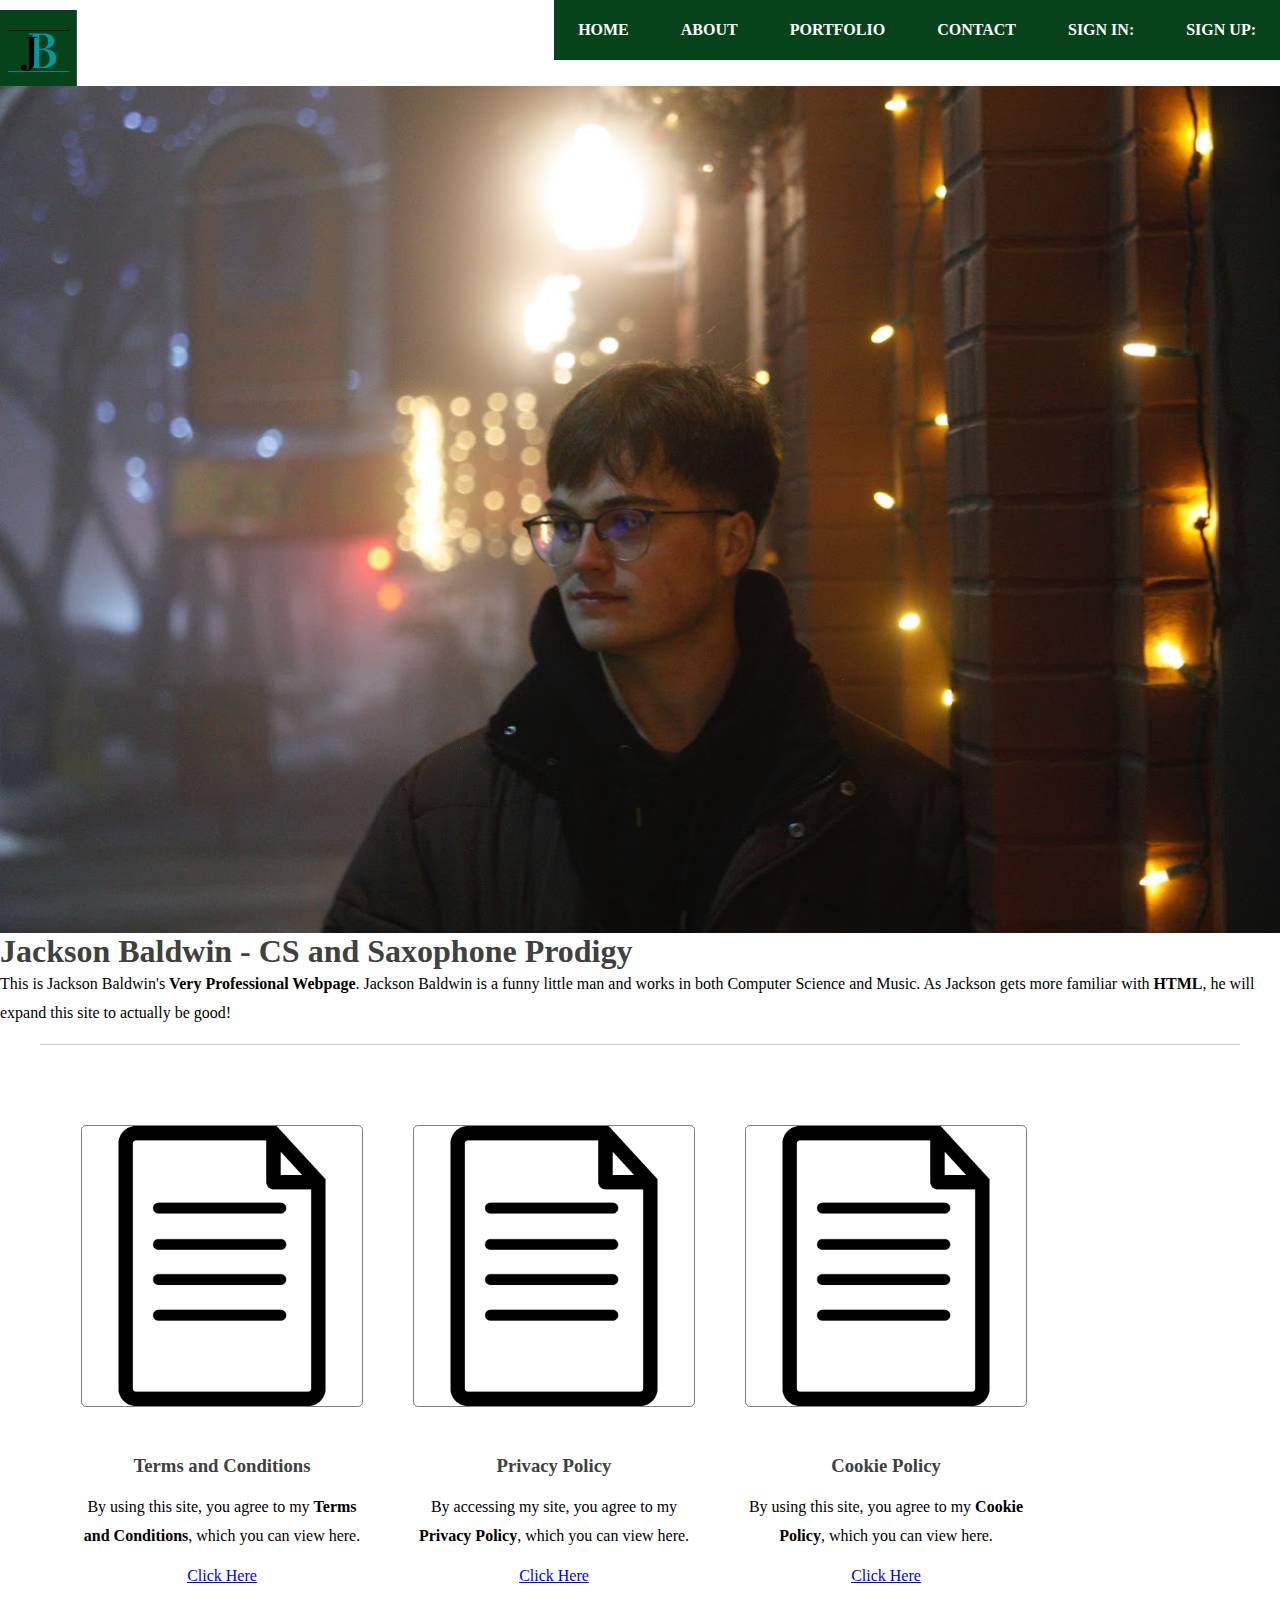
<file: index.html>
<!DOCTYPE html>
 
    <html>
        <head>

            <link rel="stylesheet" href="css/style.css">
            <title>
                First Web Page
            </title>
        </head>
     
        <body>
        <!-- Header Menu of the Page -->
<header>
         
    <!-- Top header menu containing
         logo and Navigation bar -->
    <div id="top-header">
             
        <!-- Logo -->
        <div id="logo">
            <img src="images/logo2.png" />
        </div>   
                 
        <!-- Navigation Menu -->
        <nav>
          <div id="menu">
            <ul>
                <li class="active"><a href="#">Home</a></li>
                <li><a href="about.html">About</a></li>
                <li><a href="portfolio.html">Portfolio</a></li>
                <li><a href="contact.html">Contact</a></li>
                <li><a href="signin.html">Sign in: </a></li>
                <li><a href="signup.html">Sign up: </a></li>
            </ul>
          </div>
        </nav>
    </div>   
 
    <!-- Image menu in Header to contain an Image and
         a sample text over that image -->
    <div id="header-image-menu">
        <img src="images/Jackson_1.jpg"> 
         <h2 id = "image-text">
         </h2>
    </div>
</header>
     
            <!-- Main content between Header and Footer -->
            <main>
                <!-- Section 1 of Main content -->
                <section>
                    <div id="welcome">
                        <h1 class="title">Jackson Baldwin - CS and Saxophone Prodigy</h1>
                                                     
                         
             
            <p>
                            This is Jackson Baldwin's <strong>Very Professional Webpage</strong>. Jackson Baldwin
                            is a funny little man and works in both Computer Science and Music. As Jackson gets more
                            familiar with <b>HTML</b>, he will expand this site to actually be good!
                        </p>
             
             
                    </div>         
                </section>
     
                <!-- Section 2 of Main content -->
                <section>
                     
                </section>
     
                <!-- Section 3 of Main content -->
                
<!-- Section 3 of Main content -->
<section class="container" id="section-3">
    <div id="row">
                 
        <!-- Column 1 -->
        <div id="column21">
            <img src="images/termsandcoditions.png" class="image image-full">
                         
            <div class="img-title">
                <h3>Terms and Conditions</h3>
            </div>
                         
             
<p>
    By using this site, you agree to my <B>Terms and Conditions</B>, which you can view here.
            </p>
 
 
                         
            <a href="https://pictureofahotdog.com/"
                target="_blank" class="button">
                    Click Here
            </a>
        </div>
                     
        <!-- Column 2 -->
        <div id="column22">
             
            <img src="images/termsandcoditions.png" class="image image-full">
                         
            <div class="img-title">
                <h3>Privacy Policy</h3>
            </div>
                         
             
<p>
                By accessing my site, you agree to my <b>Privacy Policy</b>, which you can view here.
            </p>
 
 
                         
            <a href="https://pictureofahotdog.com/"
                target="_blank" class="button">
                    Click Here
            </a>
        </div>
                     
        <!-- Column 3 -->
        <div id="column23">
         
            <img src="images/termsandcoditions.png" class="image image-full">
                         
            <div class="img-title">
                <h3>Cookie Policy</h3>
            </div>
                         
             
<p>
               By using this site, you agree to my <B>Cookie Policy</B>, which you can view here.
            </p>
 
 
                         
            <a href="https://pictureofahotdog.com/"
                target="_blank" class="button">
                    Click Here
            </a>
        </div>
                     
       
    </div>
</section>
            </main>
     
     
            <!-- Footer Menu -->
            <footer>
                 
            </footer>
        </body>
    </html>
</file>
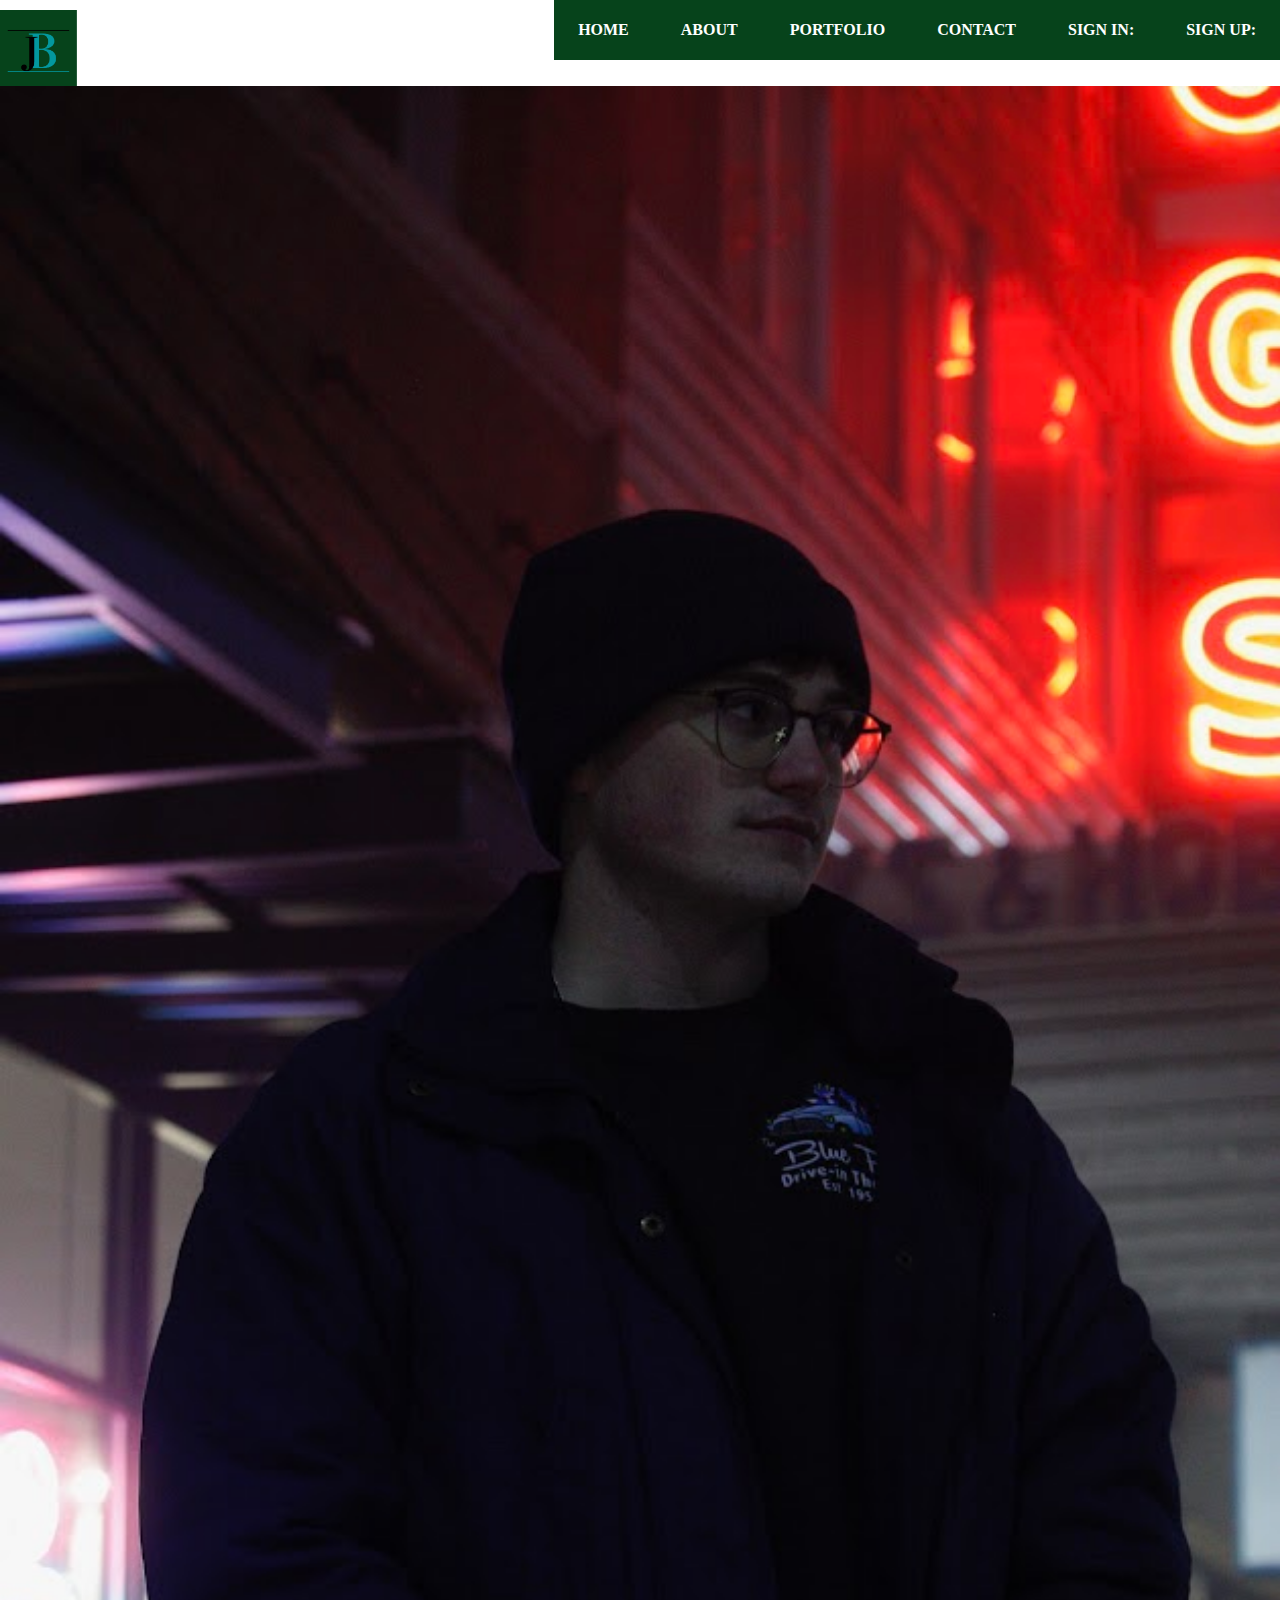
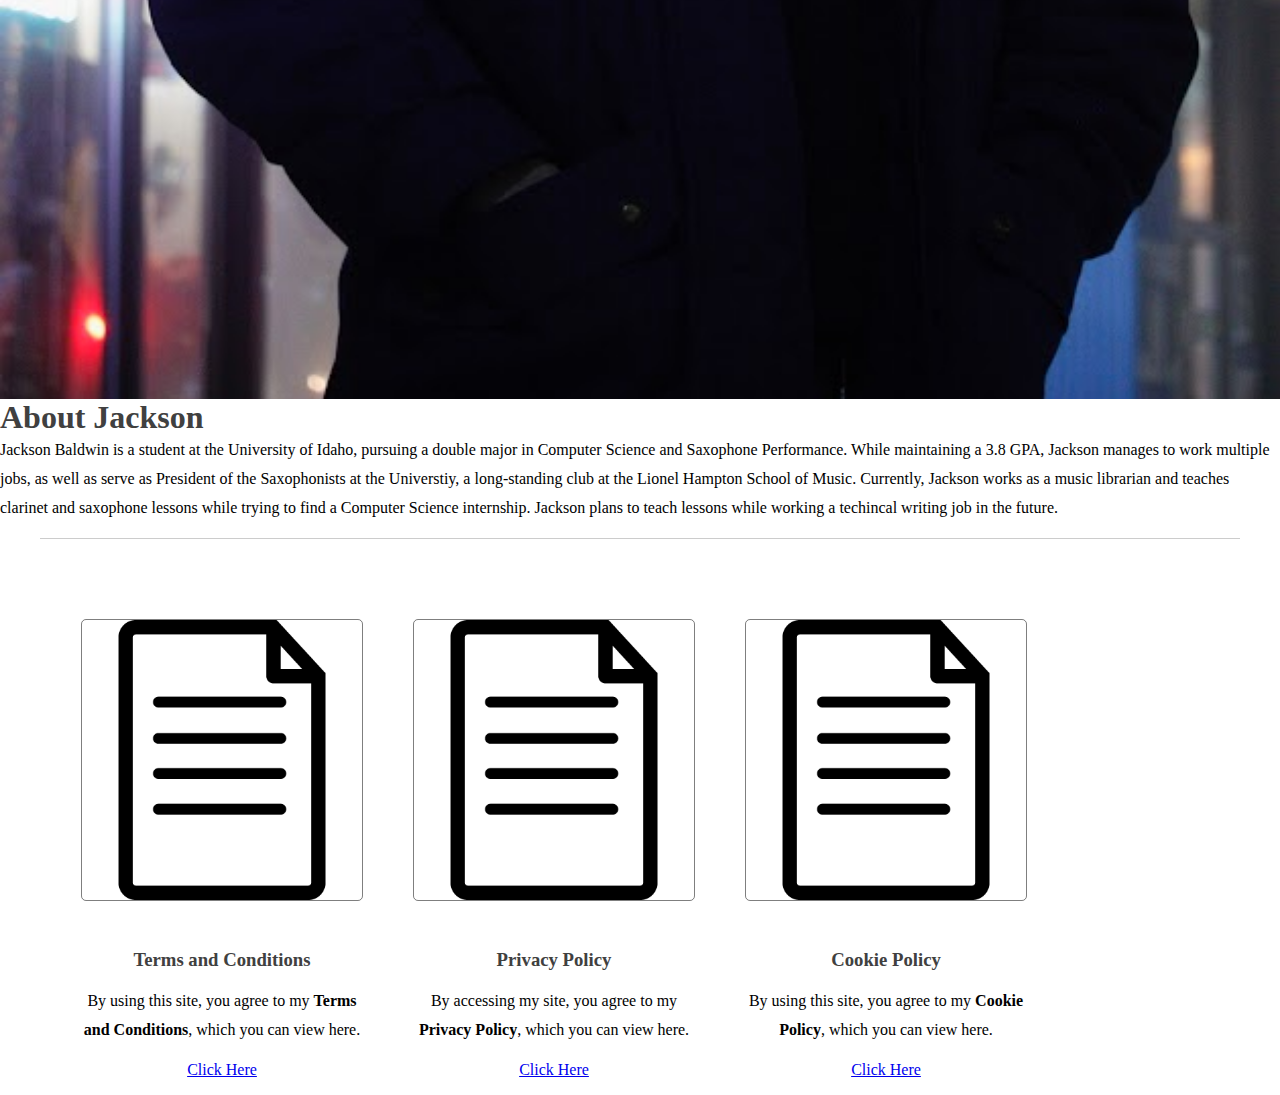
<file: about.html>
<!DOCTYPE html>
 
<html>
    <head>

        <link rel="stylesheet" href="css/style.css">
        <title>
            First Web Page
        </title>
    </head>
 
    <body>

    <!-- Header Menu of the Page -->
<header>
     
<!-- Top header menu containing
     logo and Navigation bar -->
<div id="top-header">
         
    <!-- Logo -->
    <div id="logo">
        <img src="images/logo2.png" />
    </div>   
             
    <!-- Navigation Menu -->
    <nav>
      <div id="menu">
        <ul>
            <li><a href="index.html">Home</a></li>
            <li class="active"><a href="#">About</a></li>
            <li><a href="portfolio.html">Portfolio</a></li>
            <li><a href="contact.html">Contact</a></li>
            <li><a href="signin.html">Sign in: </a></li>
            <li><a href="signup.html">Sign up: </a></li>
        </ul>
      </div>
    </nav>
</div>   

<!-- Image menu in Header to contain an Image and
     a sample text over that image -->
<div id="header-image-menu">
    <img src="images/Jackson_2.jpg"> 
    
</div>
</header>
 
        <!-- Main content between Header and Footer -->
        <main>
            <!-- Section 1 of Main content -->
            <section>
                <div id="welcome">
                    <h1 class="title">About Jackson</h1>
                                                 
                     
         
        <p>
                        Jackson Baldwin is a student at the University of Idaho, pursuing a double major in Computer Science and Saxophone Performance. While maintaining a 
                        3.8 GPA, Jackson manages to work multiple jobs, as well as serve as President of the Saxophonists at the Universtiy, a long-standing club at the 
                        Lionel Hampton School of Music. Currently, Jackson works as a music librarian and teaches clarinet and saxophone lessons while trying to find a Computer 
                        Science internship. Jackson plans to teach lessons while working a techincal writing job in the future.
                    </p>
         
         
                </div>         
            </section>
 
            <!-- Section 2 of Main content -->
            <section>
                 
            </section>
            <!-- Section 3 of Main content -->
<section class="container" id="section-3">
    <div id="row">
                 
        <!-- Column 1 -->
        <div id="column21">
            <img src="images/termsandcoditions.png" class="image image-full">
                         
            <div class="img-title">
                <h3>Terms and Conditions</h3>
            </div>
                         
             
<p>
    By using this site, you agree to my <B>Terms and Conditions</B>, which you can view here.
            </p>
 
 
                         
            <a href="https://pictureofahotdog.com/"
                target="_blank" class="button">
                    Click Here
            </a>
        </div>
                     
        <!-- Column 2 -->
        <div id="column22">
             
            <img src="images/termsandcoditions.png" class="image image-full">
                         
            <div class="img-title">
                <h3>Privacy Policy</h3>
            </div>
                         
             
<p>
                By accessing my site, you agree to my <b>Privacy Policy</b>, which you can view here.
            </p>
 
 
                         
            <a href="https://pictureofahotdog.com/"
                target="_blank" class="button">
                    Click Here
            </a>
        </div>
                     
        <!-- Column 3 -->
        <div id="column23">
         
            <img src="images/termsandcoditions.png" class="image image-full">
                         
            <div class="img-title">
                <h3>Cookie Policy</h3>
            </div>
                         
             
<p>
               By using this site, you agree to my <B>Cookie Policy</B>, which you can view here.
            </p>
 
 
                         
            <a href="https://pictureofahotdog.com/"
                target="_blank" class="button">
                    Click Here
            </a>
        </div>
 
            <!-- Section 3 of Main content -->
            <section>
                 
            </section>
        </main>
 
 
        <!-- Footer Menu -->
        <footer>
             
        </footer>
    </body>
</html>
</file>
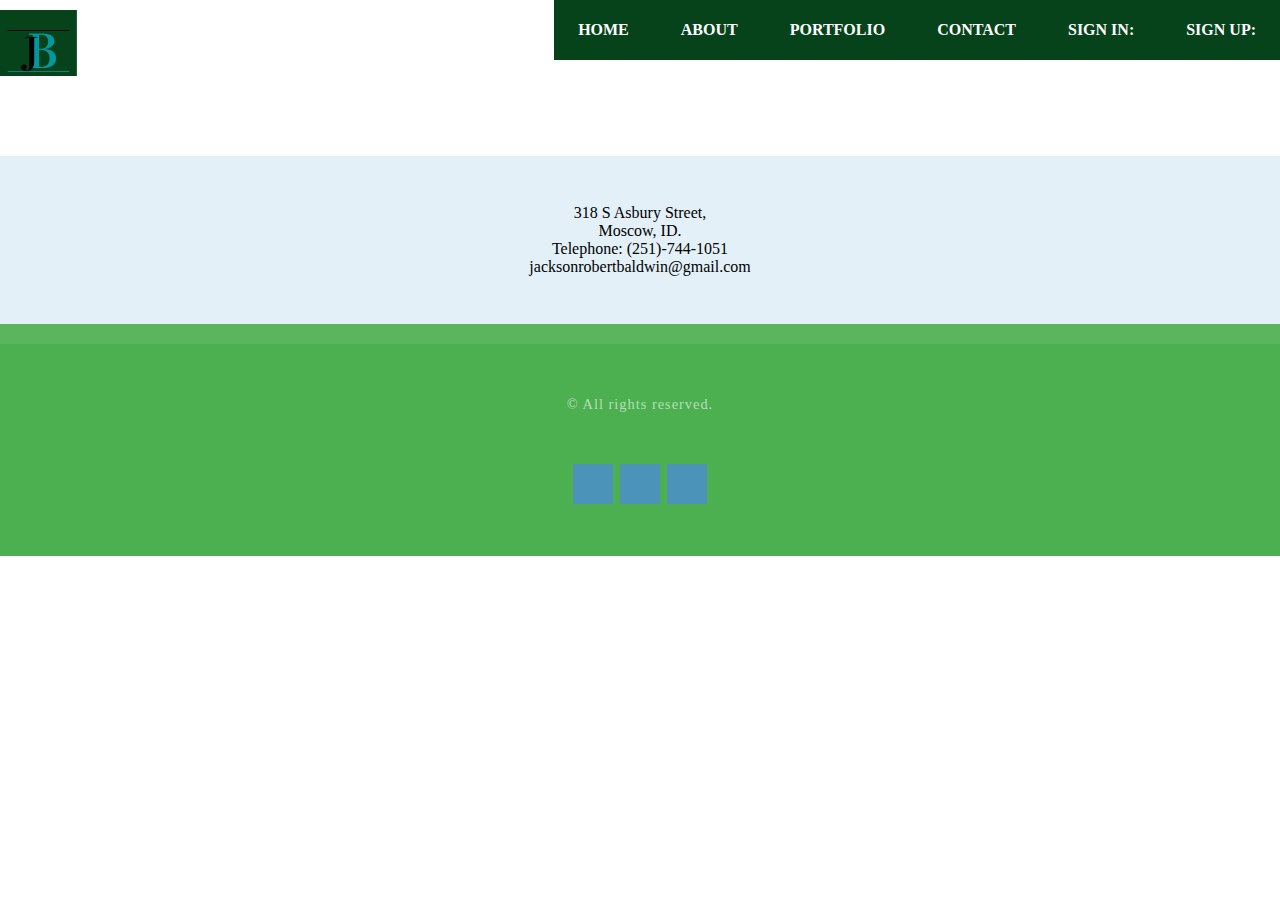
<file: contact.html>
<!DOCTYPE html>
 
    <html>
        <head>

            <link rel="stylesheet" href="css/style.css">
            <title>
                First Web Page
            </title>
        </head>
     
        <body>
        <!-- Header Menu of the Page -->
<header>
         
    <!-- Top header menu containing
         logo and Navigation bar -->
    <div id="top-header">
             
        <!-- Logo -->
        <div id="logo">
            <img src="images/logo2.png" />
        </div>   
                 
        <!-- Navigation Menu -->
        <nav>
          <div id="menu">
            <ul>
                <li><a href="index.html">Home</a></li>
                <li><a href="about.html">About</a></li>
                <li><a href="portfolio.html">Portfolio</a></li>
                <li class="active"><a href="#">Contact</a></li>
                <li><a href="signin.html">Sign in: </a></li>
                <li><a href="signup.html">Sign up: </a></li>
            </ul>
          </div>
        </nav>
    </div>   
 
    <!-- Image menu in Header to contain an Image and
         a sample text over that image 
    <div id="header-image-menu">
        <img src="images/Jackson_1.jpg"> 
         <h2 id = "image-text">
         </h2>  -->
    </div>
</header>
     
            <!-- Main content between Header and Footer -->
            <main>
                <!-- Section 1 of Main content -->
                <section>
                    <!-- Company Details -->
        <!-- 1. Address
        2. Contact Number
        3. Enquiry Mail
    -->
        <div class="company-details">
            <div class="row">
                <div id="col1">
                    <span id="icon" class="fa fa-map-marker"></span>
 
                    <span>
                    318 S Asbury Street,
                    <br />Moscow, ID.
                </span>
                </div>
 
                <div id="col2">
                    <span id="icon" class="fa fa-phone"></span>
 
                    <span>
                    Telephone: (251)-744-1051
                </span>
                </div>
 
                <div id="col3">
                    <span id="icon" class="fa fa-envelope"></span>
                    <span>jacksonrobertbaldwin@gmail.com</span>
                </div>
            </div>
        </div>
 
        <!-- Copyright Section -->
        <div class="copyright">
             
 
<p>© All rights reserved.</p>
 
 
 
            <ul class="contact">
                <li>
                    <a href="#" class="fa fa-twitter">
 
                    </a>
                </li>
 
                <li>
                    <a href="#" class="fa fa-facebook">
 
                    </a>
                </li>
 
                <li>
                    <a href="#" class="fa fa-pinterest-p">
 
                    </a>
                </li>
            </ul>
        </div>
                    </div>         
                </section>
     
                <!-- Section 2 of Main content -->
                <section>
                     
                </section>
     
                <!-- Section 3 of Main content -->
                <section>
                     
                </section>
            </main>
     
     
            <!-- Footer Menu -->
            <footer>
                 
            </footer>
        </body>
    </html>
</file>
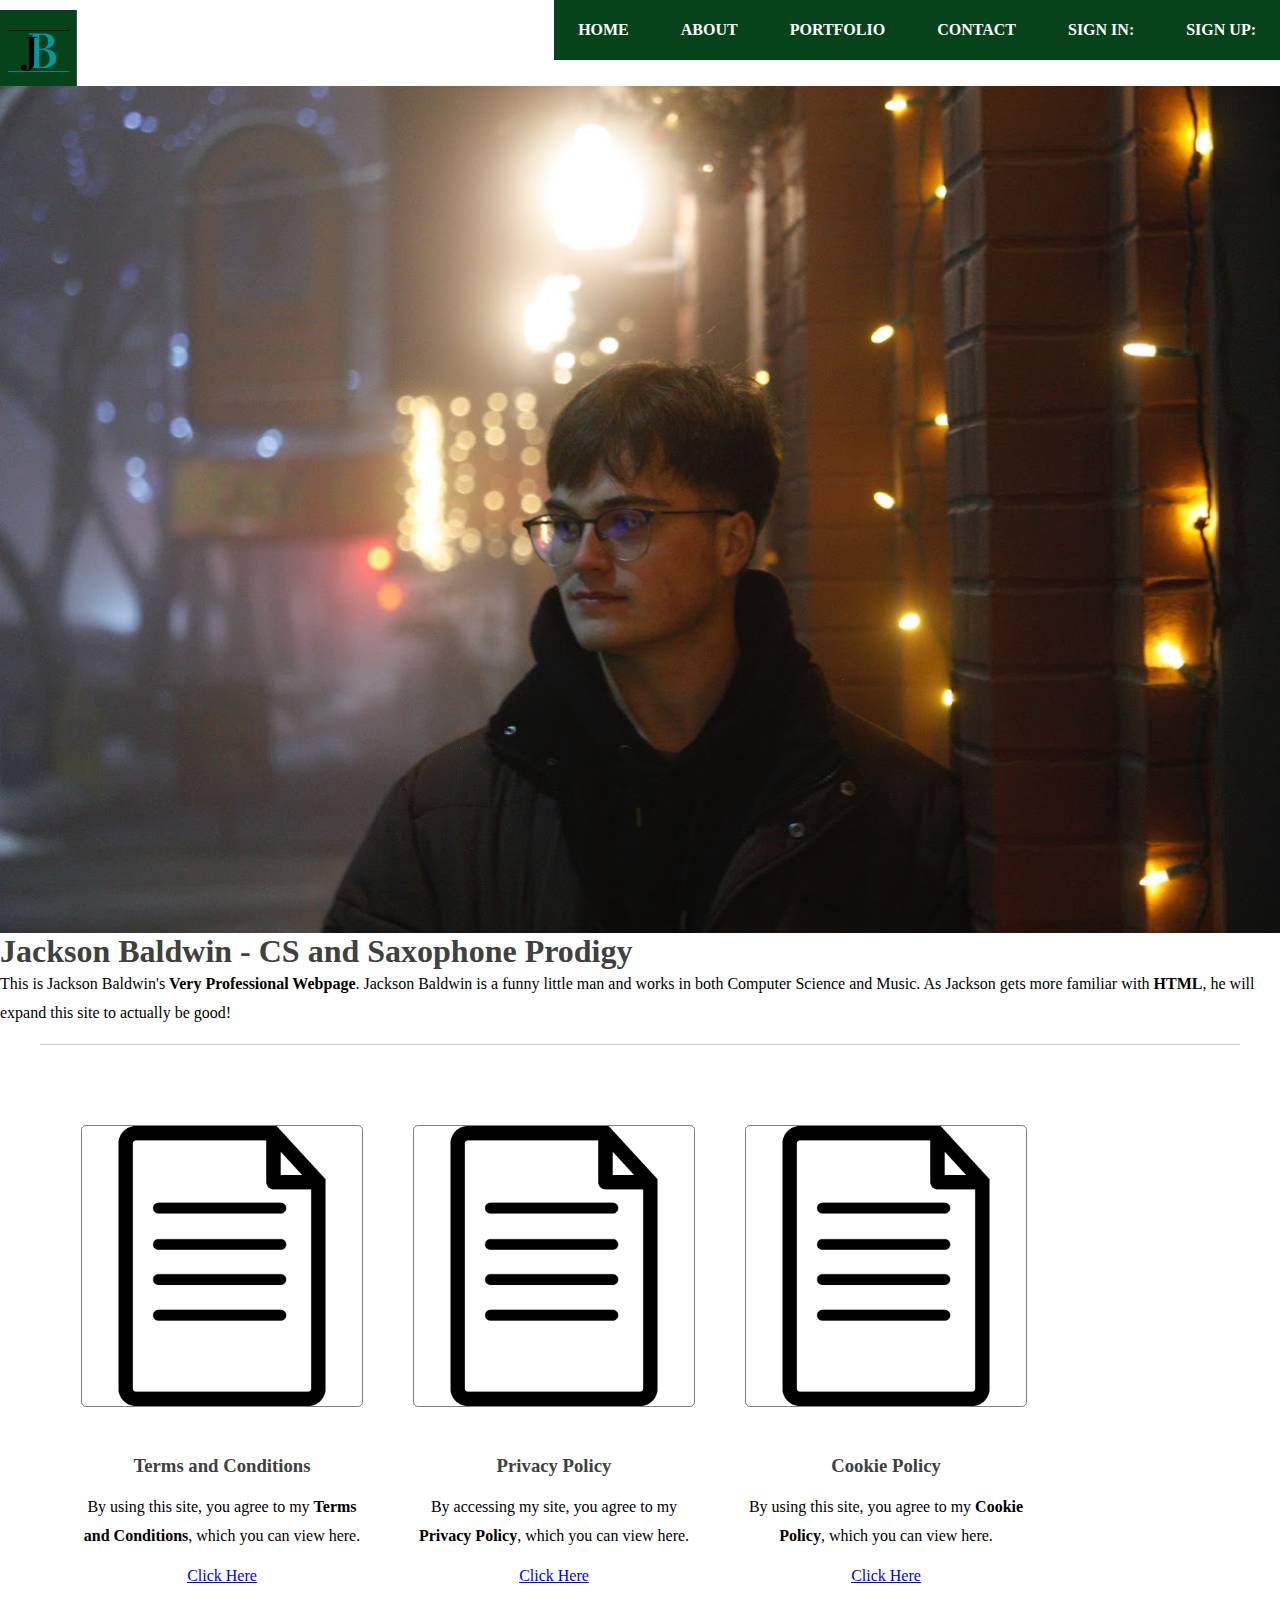
<file: personalWebsite.html>
<!DOCTYPE html>
 
    <html>
        <head>

            <link rel="stylesheet" href="css/style.css">
            <title>
                First Web Page
            </title>
        </head>
     
        <body>
        <!-- Header Menu of the Page -->
<header>
         
    <!-- Top header menu containing
         logo and Navigation bar -->
    <div id="top-header">
             
        <!-- Logo -->
        <div id="logo">
            <img src="images/logo2.png" />
        </div>   
                 
        <!-- Navigation Menu -->
        <nav>
          <div id="menu">
            <ul>
                <li class="active"><a href="#">Home</a></li>
                <li><a href="http://localhost/lab_assignment_2/about.html">About</a></li>
                <li><a href="http://localhost/lab_assignment_2/portfolio.html">Portfolio</a></li>
                <li><a href="http://localhost/lab_assignment_2/contact.html">Contact</a></li>
                <li><a href="http://localhost/lab_assignment_2/signin.html">Sign in: </a></li>
                <li><a href="http://localhost/lab_assignment_2/signup.html">Sign up: </a></li>
            </ul>
          </div>
        </nav>
    </div>   
 
    <!-- Image menu in Header to contain an Image and
         a sample text over that image -->
    <div id="header-image-menu">
        <img src="images/Jackson_1.jpg"> 
         <h2 id = "image-text">
         </h2>
    </div>
</header>
     
            <!-- Main content between Header and Footer -->
            <main>
                <!-- Section 1 of Main content -->
                <section>
                    <div id="welcome">
                        <h1 class="title">Jackson Baldwin - CS and Saxophone Prodigy</h1>
                                                     
                         
             
            <p>
                            This is Jackson Baldwin's <strong>Very Professional Webpage</strong>. Jackson Baldwin
                            is a funny little man and works in both Computer Science and Music. As Jackson gets more
                            familiar with <b>HTML</b>, he will expand this site to actually be good!
                        </p>
             
             
                    </div>         
                </section>
     
                <!-- Section 2 of Main content -->
                <section>
                     
                </section>
     
                <!-- Section 3 of Main content -->
                
<!-- Section 3 of Main content -->
<section class="container" id="section-3">
    <div id="row">
                 
        <!-- Column 1 -->
        <div id="column21">
            <img src="images/termsandcoditions.png" class="image image-full">
                         
            <div class="img-title">
                <h3>Terms and Conditions</h3>
            </div>
                         
             
<p>
    By using this site, you agree to my <B>Terms and Conditions</B>, which you can view here.
            </p>
 
 
                         
            <a href="https://pictureofahotdog.com/"
                target="_blank" class="button">
                    Click Here
            </a>
        </div>
                     
        <!-- Column 2 -->
        <div id="column22">
             
            <img src="images/termsandcoditions.png" class="image image-full">
                         
            <div class="img-title">
                <h3>Privacy Policy</h3>
            </div>
                         
             
<p>
                By accessing my site, you agree to my <b>Privacy Policy</b>, which you can view here.
            </p>
 
 
                         
            <a href="https://pictureofahotdog.com/"
                target="_blank" class="button">
                    Click Here
            </a>
        </div>
                     
        <!-- Column 3 -->
        <div id="column23">
         
            <img src="images/termsandcoditions.png" class="image image-full">
                         
            <div class="img-title">
                <h3>Cookie Policy</h3>
            </div>
                         
             
<p>
               By using this site, you agree to my <B>Cookie Policy</B>, which you can view here.
            </p>
 
 
                         
            <a href="https://pictureofahotdog.com/"
                target="_blank" class="button">
                    Click Here
            </a>
        </div>
                     
       
    </div>
</section>
            </main>
     
     
            <!-- Footer Menu -->
            <footer>
                 
            </footer>
        </body>
    </html>
</file>
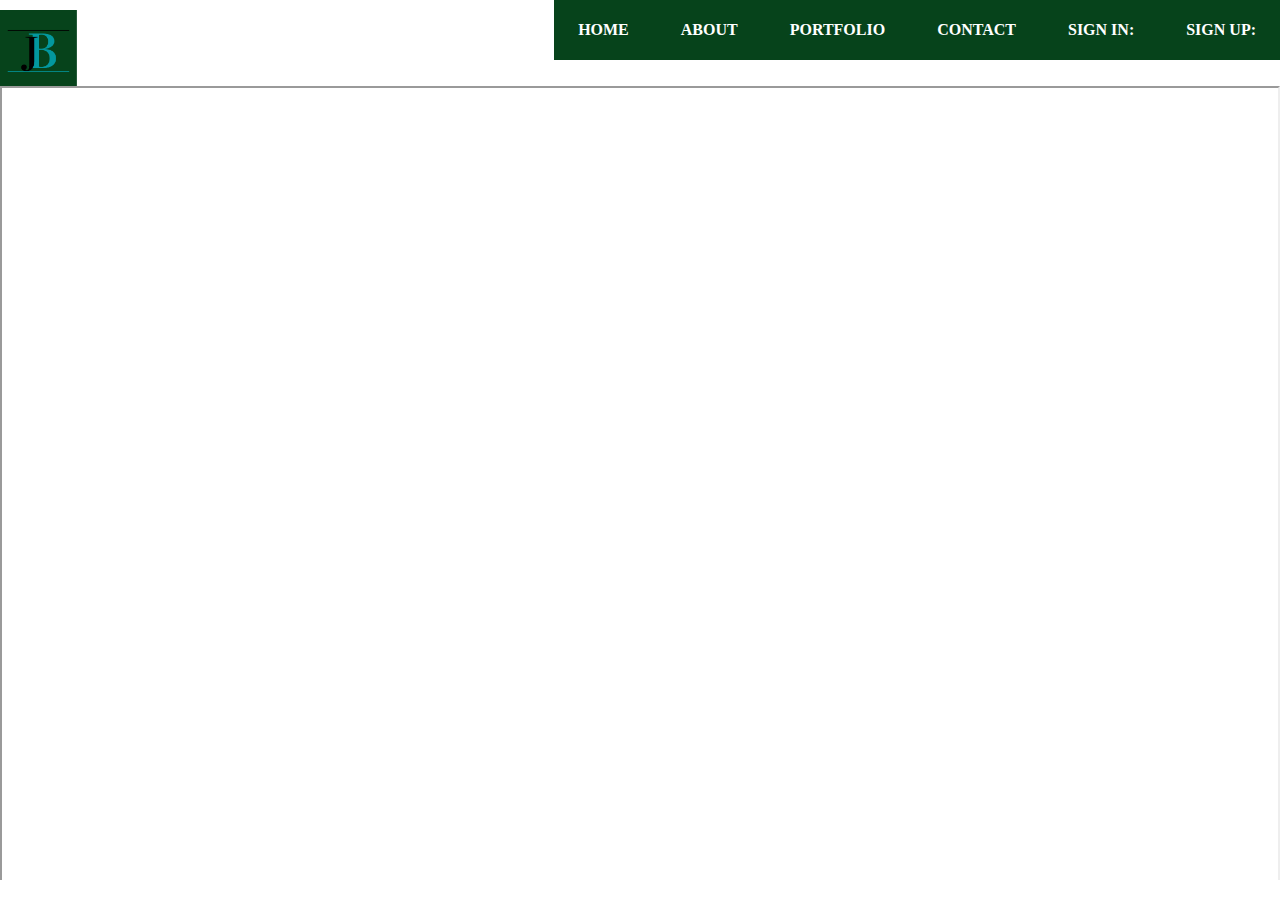
<file: portfolio.html>
<!DOCTYPE html>
 
    <html>
        <head>

            <link rel="stylesheet" href="css/style.css">
            <title>
                First Web Page
            </title>
        </head>
     
        <body>
        <!-- Header Menu of the Page -->
<header>
         
    <!-- Top header menu containing
         logo and Navigation bar -->
    <div id="top-header">
             
        <!-- Logo -->
        <div id="logo">
            <img src="images/logo2.png" />
        </div>   
                 
        <!-- Navigation Menu -->
        <nav>
          <div id="menu">
            <ul>
                 <li><a href="index.html">Home</a></li>
            <li><a href="about.html">About</a></li>
            <li class="active"><a href="#">Portfolio</a></li>
            <li><a href="contact.html">Contact</a></li>
            <li><a href="signin.html">Sign in: </a></li>
            <li><a href="signup.html">Sign up: </a></li>
            </ul>
          </div>
        </nav>
    </div>   
 
    <!-- Image menu in Header to contain an Image and
         a sample text over that image -->
    <div id="header-image-menu">
        <iframe src="images/Computer Science Resume.docx.pdf" width="100%" height="800px"> 
         <h2 id = "image-text">
         </h2>
    </div>

    
</header>
 
        </body>
    </html>
</file>
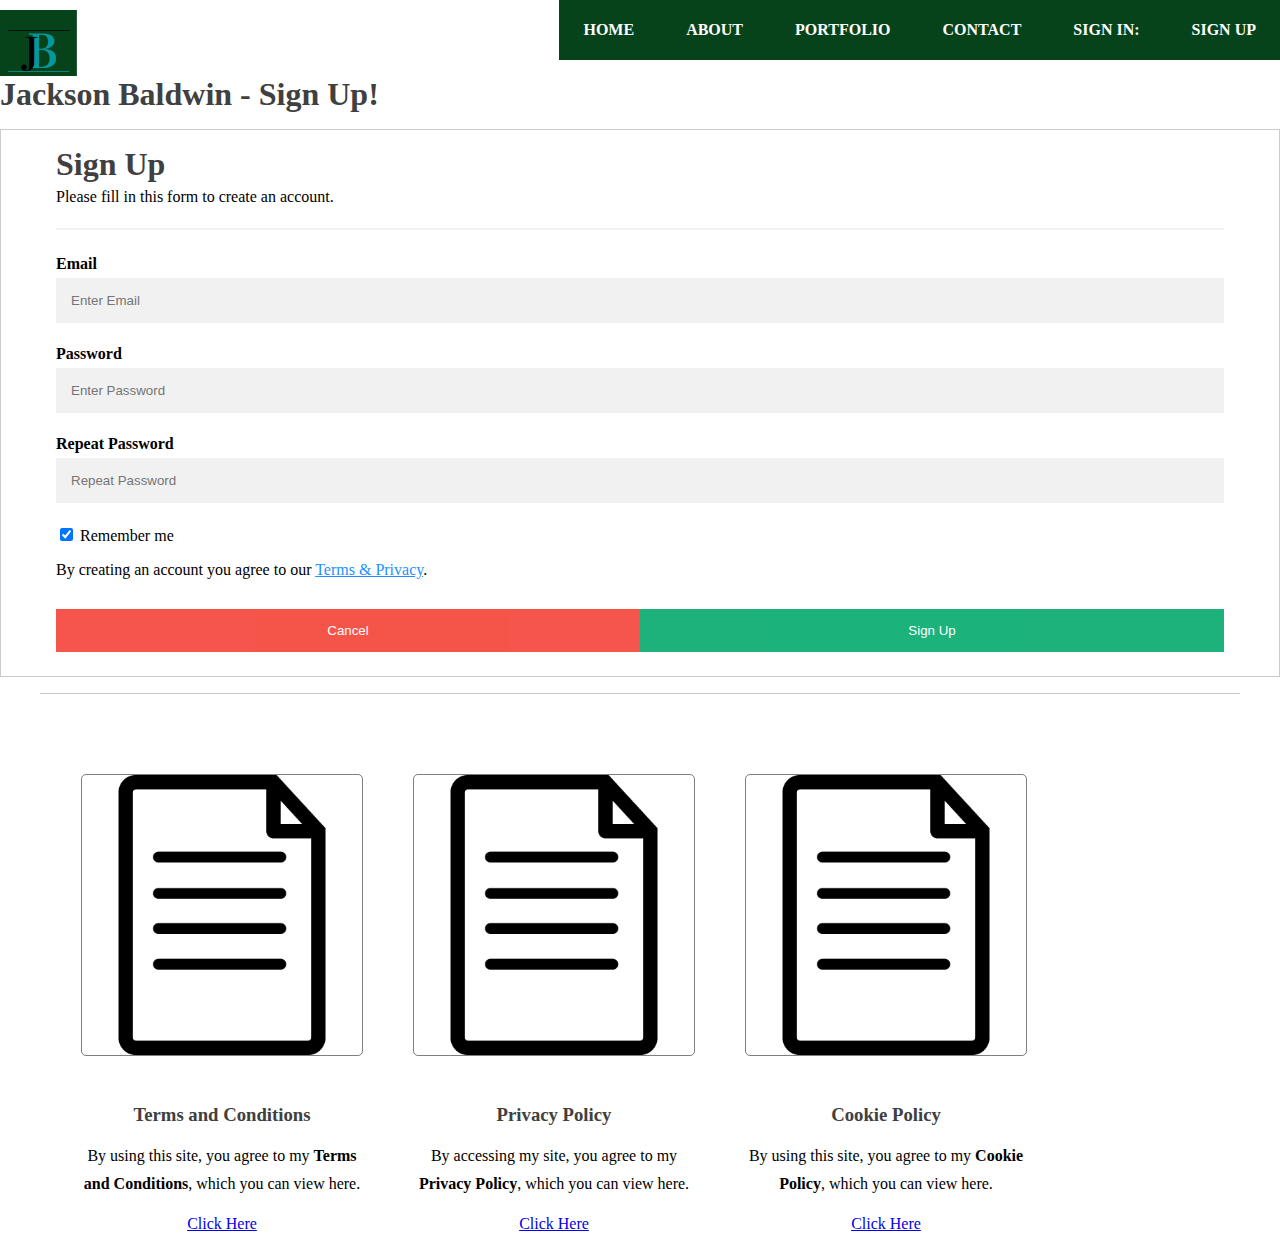
<file: signup.html>
<!DOCTYPE html>
 
<html>
    <head>

        <link rel="stylesheet" href="css/style.css">
        <title>
            First Web Page
        </title>
    </head>
 
    <body>
    <!-- Header Menu of the Page -->
<header>
     
<!-- Top header menu containing
     logo and Navigation bar -->
<div id="top-header">
         
    <!-- Logo -->
    <div id="logo">
        <img src="images/logo2.png" />
    </div>   
             
    <!-- Navigation Menu -->
    <nav>
      <div id="menu">
        <ul>
            <li><a href="index.html">Home</a></li>
            <li><a href="about.html">About</a></li>
            <li><a href="portfolio.html">Portfolio</a></li>
            <li><a href="contact.html">Contact</a></li>
            <li><a href="signin.html">Sign in: </a></li>
            <li class="active"><a href="#">Sign Up</a></li>
        </ul>
      </div>
    </nav>
</div>   

<!-- Image menu in Header to contain an Image and
     a sample text over that image 
<div id="header-image-menu">
    <img src="images/Jackson_1.jpg"> 
     <h2 id = "image-text">
     </h2>
</div>  -->

</header>
 
        <!-- Main content between Header and Footer -->
        <main>
            <!-- Section 1 of Main content -->
            <section>
                <div id="welcome">
                    <h1 class="title">Jackson Baldwin - Sign Up!</h1>
                                                 
                     
         
        <p>
            <form action="action_page.php" style="border:1px solid #ccc">
                <div class="container">
                  <h1>Sign Up</h1>
                  <p>Please fill in this form to create an account.</p>
                  <hr>
              
                  <label for="email"><b>Email</b></label>
                  <input type="text" placeholder="Enter Email" name="email" required>
              
                  <label for="psw"><b>Password</b></label>
                  <input type="password" placeholder="Enter Password" name="psw" required>
              
                  <label for="psw-repeat"><b>Repeat Password</b></label>
                  <input type="password" placeholder="Repeat Password" name="psw-repeat" required>
              
                  <label>
                    <input type="checkbox" checked="checked" name="remember" style="margin-bottom:15px"> Remember me
                  </label>
              
                  <p>By creating an account you agree to our <a href="#" style="color:dodgerblue">Terms & Privacy</a>.</p>
              
                  <div class="clearfix">
                    <button type="button" class="cancelbtn">Cancel</button>
                    <button type="submit" class="signupbtn">Sign Up</button>
                  </div>
                </div>
              </form>
                    </p>
         
         
                </div>         
            </section>
 
            <!-- Section 2 of Main content -->
            <section>
                 
            </section>
 
            <!-- Section 3 of Main content -->
            <section>
                <!-- Section 3 of Main content -->
<section class="container" id="section-3">
    <div id="row">
                 
        <!-- Column 1 -->
        <div id="column21">
            <img src="images/termsandcoditions.png" class="image image-full">
                         
            <div class="img-title">
                <h3>Terms and Conditions</h3>
            </div>
                         
             
<p>
    By using this site, you agree to my <B>Terms and Conditions</B>, which you can view here.
            </p>
 
 
                         
            <a href="https://pictureofahotdog.com/"
                target="_blank" class="button">
                    Click Here
            </a>
        </div>
                     
        <!-- Column 2 -->
        <div id="column22">
             
            <img src="images/termsandcoditions.png" class="image image-full">
                         
            <div class="img-title">
                <h3>Privacy Policy</h3>
            </div>
                         
             
<p>
                By accessing my site, you agree to my <b>Privacy Policy</b>, which you can view here.
            </p>
 
 
                         
            <a href="https://pictureofahotdog.com/"
                target="_blank" class="button">
                    Click Here
            </a>
        </div>
                     
        <!-- Column 3 -->
        <div id="column23">
         
            <img src="images/termsandcoditions.png" class="image image-full">
                         
            <div class="img-title">
                <h3>Cookie Policy</h3>
            </div>
                         
             
<p>
               By using this site, you agree to my <B>Cookie Policy</B>, which you can view here.
            </p>
 
 
                         
            <a href="https://pictureofahotdog.com/"
                target="_blank" class="button">
                    Click Here
            </a>
        </div>
                 
            </section>
        </main>
 
 
        <!-- Footer Menu -->
        <footer>
             
        </footer>
    </body>
</html>
</file>
<file: css/style.css>
html, body{
    height: 100%;
    
}
     
body{
    margin: 0px;
    padding: 0px;
    background: #FFFFFF;
    font-family: 'Roboto';
    font-size: 12pt;
}
         
h1, h2, h3{
    margin: 0;
    padding: 0;
    color: #404040;
}
     
p, ol, ul{
    margin-top: 0;
}
 
p {
    line-height: 180%;
}
 
ol, ul{
    padding: 0;
    list-style: none;
}
     
.container{   
    /* Set width of container to
        1200px and align center */
    margin: 0px auto;
    width: 1200px;
}

/*************************/
/*    Styling  Header    */
/*************************/
header{
     
    overflow: hidden;
}
 
#top-header{
         
    text-align: center;
    height: 60px;
}

/*****************************/
/* Styling Header Image Menu */
/*****************************/
#header-image-menu{
    top: 10px;
    position: relative;
}
 
#header-image-menu img{
    width: 100%;
    margin: none;
    padding: none;
}
 
#image-text{
    position: absolute;
    top: 60%;
    left: 60%;
    font-family: 'Roboto';
    color: #000;
    transform: translate(-30%, -30%);
    text-align: center;
}
 
/****************/   
/* Styling Logo */
/****************/
#logo{
    float: left;
    padding: none;
    margin: none;
    height: 10px;
    width: 10%;
}
 
#logo img{
    width: 60%;
    float: left;
    padding: 10px 0px;
}   
 
/***************************/
/* Styling Navigation Menu */
/***************************/
#menu{
    float: right;
    width: 70%;
    height: 100%;
    margin: none;
}
     
#menu ul{
    text-align: center;
    float: right;
    margin: none;
    background: #06431b;
}
     
#menu li{
    display: inline-block;
    padding: none;
    margin: none;
}
     
#menu li a, #menu li span{
    display: inline-block;
    padding: 0em 1.5em;
    text-decoration: none;
    font-weight: 600;
    text-transform: uppercase;
    line-height: 60px;
}
     
#menu li a{
         
    color: #FFF;
}
     
#menu li:hover a, #menu li span{
    background: #FFF;
    color: #06431b;
    border-left: 1px solid #06431b;
    text-decoration: none;
}

* {box-sizing: border-box}

/* Full-width input fields */
  input[type=text], input[type=password] {
  width: 100%;
  padding: 15px;
  margin: 5px 0 22px 0;
  display: inline-block;
  border: none;
  background: #f1f1f1;
}

input[type=text]:focus, input[type=password]:focus {
  background-color: #ddd;
  outline: none;
}

hr {
  border: 1px solid #f1f1f1;
  margin-bottom: 25px;
}

/* Set a style for all buttons */
button {
  background-color: #04AA6D;
  color: white;
  padding: 14px 20px;
  margin: 8px 0;
  border: none;
  cursor: pointer;
  width: 100%;
  opacity: 0.9;
}

button:hover {
  opacity:1;
}

/* Extra styles for the cancel button */
.cancelbtn {
  padding: 14px 20px;
  background-color: #f44336;
}

/* Float cancel and signup buttons and add an equal width */
.cancelbtn, .signupbtn {
  float: left;
  width: 50%;
}

/* Add padding to container elements */
.container {
  padding: 16px;
}

/* The "Forgot password" text */
span.psw {
    float: right;
    padding-top: 16px;
  }
  

/* Clear floats */
.clearfix::after {
  content: "";
  clear: both;
  display: table;
}

/* Change styles for cancel button and signup button on extra small screens */
@media screen and (max-width: 300px) {
  .cancelbtn, .signupbtn {
    width: 100%;
  }
}

/**********************************/
/*          Styling Footer        */
/**********************************/
 
/*** Adding Styles to Company Details ***/
.company-details{
    overflow: hidden;
    padding: 3em 0em;
    background: #E3F0F7;
    text-align: center;
    margin-top: 5em;
}
 
#footer #col1,
#footer #col2,
#footer #col3{
    float: left;
    width: 320px;
    padding: 0px 40px 0px 40px;
}
     
#footer #icon{
    display: block;
    margin-bottom: 1em;
    font-size: 3em;
}
 
/*** Adding Styles to Copyright Div ***/
.copyright
{
    overflow: hidden;
    padding: 3em 0em;
    border-top: 20px solid rgba(255, 255, 255, 0.08);
    text-align: center;
    background: #4CAF50;
}
     
.copyright p
{
    letter-spacing: 1px;
    font-size: 0.90em;
    color: rgba(255, 255, 255, 0.6);
}
     
.copyright a
{
    text-decoration: none;
    color: rgba(255, 255, 255, 0.8);
}
 
/* Styling Social Icons */
ul.contact{
    margin: 0;
    padding: 2em 0em 0em 0em;
    list-style: none;
}
     
ul.contact li{
    display: inline-block;
    padding: 0em 0.10em;
    font-size: 1em;
}
 
ul.contact li a{
    color: #FFF;
    display: inline-block;
    background: #4C93B9;
    width: 40px;
    height: 40px;
    line-height: 40px;
    text-align: center;
}

/*****************************************/
/*     Styling Main Content Section 3    */
/*****************************************/
 
#section-3{
    overflow: hidden;
    padding-top: 5em;
    border-top: 1px solid rgba(0, 0, 0, 0.2);
    text-align: center;
}
 
.image
{
    display: inline-block;
    border: 1px solid rgba(0, 0, 0, .5);
    border-radius: 5px;
}
     
.image img
{
    display: block;
    width: 100%;
}
     
.image-full
{
    display: block;
    width: 100%;
    margin: 0 0 3em 0;
}
     
.img-title{
    display: block;
    padding-bottom: 1em;
    font-size: 1em;
    color: rgba(0, 0, 0, 0.6);
}
 
/* Add fixed width for each column and
   align text to center */
#column21,
#column22,
#column23,
#column24
{
    width: 282px;
    text-align: center;
}
     
#column21,
#column22,
#column23,
#column24 {
    width: 282px;
    text-align: center;
}
 
#column21,
#column22,
#column23,
#column24 {
    float: left;
    margin: auto 25px;
}
</file>
